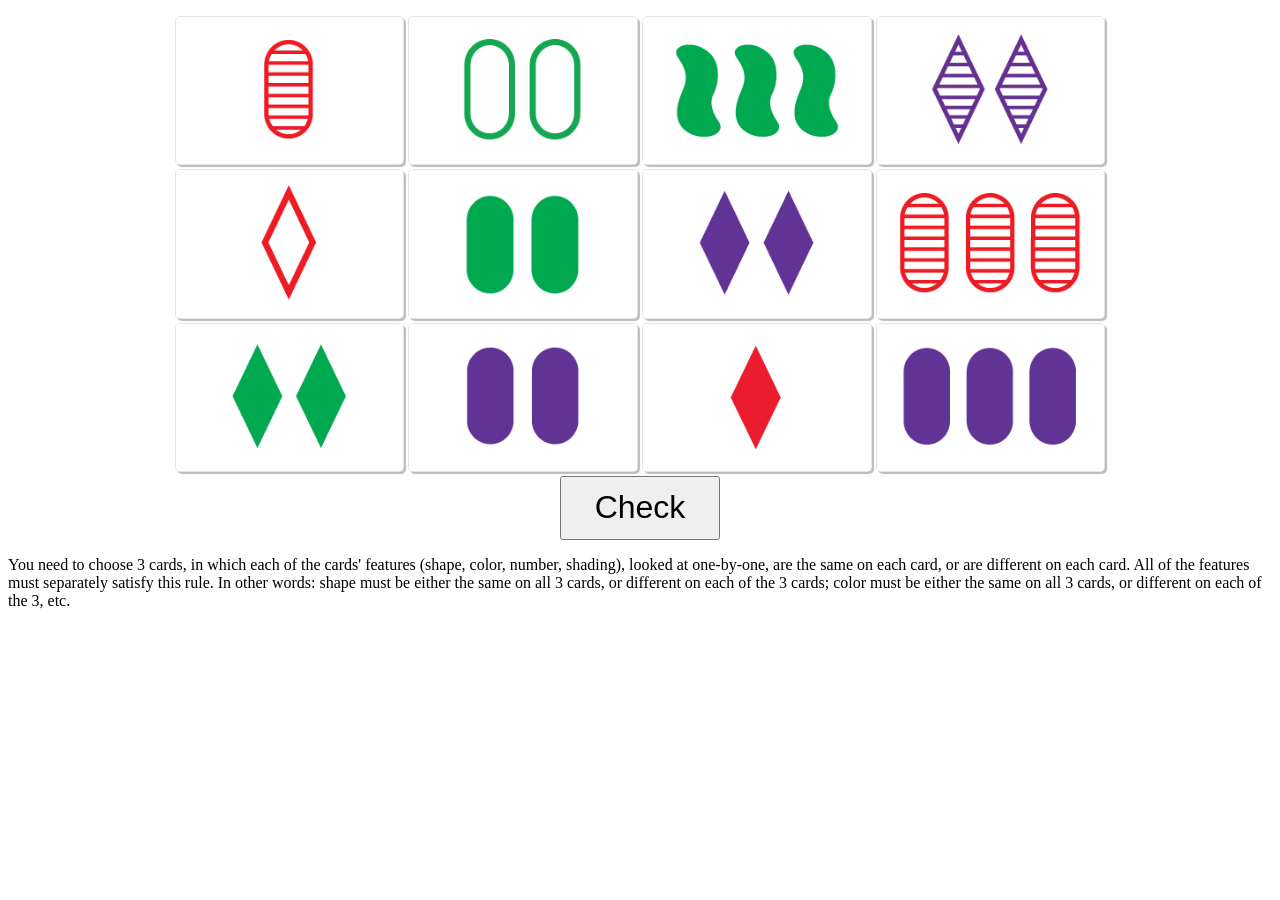
<file: set/index.html>
<!doctype html>
<html lang="zh-Hans-CN">
<head>
<meta charset="utf-8" />
<title>Set!</title>
<style>
	img{
		border-radius: 5px;
		width: 18%;
	}
	img.unpressed{
		border: solid 1px rgba(0,0,0,0.1);
		box-shadow: 2px 2px 1px #babcbe;
	}
	img.pressed{
		border: solid 1px blue;
		box-shadow: 2px 2px 1px blue;
	}
</style>
<script>
	function pressed(thisimg){
		var t;
		if(thisimg.getAttributeNode("class").value=="unpressed")
			t=1;
		else t=0;
		if (t==1)
			thisimg.getAttributeNode("class").value="pressed";
		else thisimg.getAttributeNode("class").value="unpressed";
	}
	function loadpage(){
		var rd;
		var rds=[0,0,0,0,0,0,0,0,0,0,0,0];
		var imgs=document.getElementsByTagName("img");
		var j;
		for(var i=0;i<12;i++){
			do{
				rd=parseInt(Math.random()*81)+1;
				for(j=0;j<i;j++){
					if(rd==rds[j])break;
				}
				if(j==i)rds[i]=rd;
			}while(j<i);
			document.getElementsByTagName("img")[i].getAttributeNode("src").value="img/"+rd+".png";
		}
	}
	function check(thisbutton){
		var imgs=document.getElementsByClassName("pressed");
		if(imgs.length==3){
			var a1,a2,a3,a4=parseInt(imgs[0].getAttributeNode("src").value.slice(4))-1;
			var b1,b2,b3,b4=parseInt(imgs[1].getAttributeNode("src").value.slice(4))-1;
			var c1,c2,c3,c4=parseInt(imgs[2].getAttributeNode("src").value.slice(4))-1;
			if(a4>=54) a1=2; else if(a4>=27) a1=1; else a1=0; a4-=27*a1;
			if(a4>=18) a2=2; else if(a4>= 9) a2=1; else a2=0; a4-= 9*a2;
			if(a4>= 6) a3=2; else if(a4>= 3) a3=1; else a3=0; a4-= 3*a3;
			if(b4>=54) b1=2; else if(b4>=27) b1=1; else b1=0; b4-=27*b1;
			if(b4>=18) b2=2; else if(b4>= 9) b2=1; else b2=0; b4-= 9*b2;
			if(b4>= 6) b3=2; else if(b4>= 3) b3=1; else b3=0; b4-= 3*b3;
			if(c4>=54) c1=2; else if(c4>=27) c1=1; else c1=0; c4-=27*c1;
			if(c4>=18) c2=2; else if(c4>= 9) c2=1; else c2=0; c4-= 9*c2;
			if(c4>= 6) c3=2; else if(c4>= 3) c3=1; else c3=0; c4-= 3*c3;
			var t1=0,t2=0,t3=0,t4=0;
			if((a1==b1&&a1==c1)||(a1!=b1&&a1!=c1&&b1!=c1))t1=1;
			if((a2==b2&&a2==c2)||(a2!=b2&&a2!=c2&&b2!=c2))t2=1;
			if((a3==b3&&a3==c3)||(a3!=b3&&a3!=c3&&b3!=c3))t3=1;
			if((a4==b4&&a4==c4)||(a4!=b4&&a4!=c4&&b4!=c4))t4=1;
			if(t1*t2*t3*t4==1) document.getElementById("ans").innerHTML="You win!";
			else document.getElementById("ans").innerHTML="You lose!";
			thisbutton.style.display = 'none';
		}
	}
</script>
</head>
<body onload="loadpage();">
	<p style="text-align: center;">
		<img class="unpressed" onclick="pressed(this);" src="img/1.png" />
		<img class="unpressed" onclick="pressed(this);" src="img/2.png" />
		<img class="unpressed" onclick="pressed(this);" src="img/3.png" />
		<img class="unpressed" onclick="pressed(this);" src="img/4.png" /><br/>
		<img class="unpressed" onclick="pressed(this);" src="img/5.png" />
		<img class="unpressed" onclick="pressed(this);" src="img/6.png" />
		<img class="unpressed" onclick="pressed(this);" src="img/7.png" />
		<img class="unpressed" onclick="pressed(this);" src="img/8.png" /><br/>
		<img class="unpressed" onclick="pressed(this);" src="img/9.png" />
		<img class="unpressed" onclick="pressed(this);" src="img/10.png" />
		<img class="unpressed" onclick="pressed(this);" src="img/11.png" />
		<img class="unpressed" onclick="pressed(this);" src="img/12.png" /><br/>
		<button onclick="check(this)" style="height:2em;width:5em;font-size: 200%;">Check</button>
		<span id="ans" style="font-size: 200%;"></span>
	</p>
	<p>You need to choose 3 cards, in which each of the cards' features (shape, color, number, shading), looked at one-by-one, are the same on each card, or are different on each card. All of the features must separately satisfy this rule. In other words: shape must be either the same on all 3 cards, or different on each of the 3 cards; color must be either the same on all 3 cards, or different on each of the 3, etc.</p>
</body></html>
</file>
